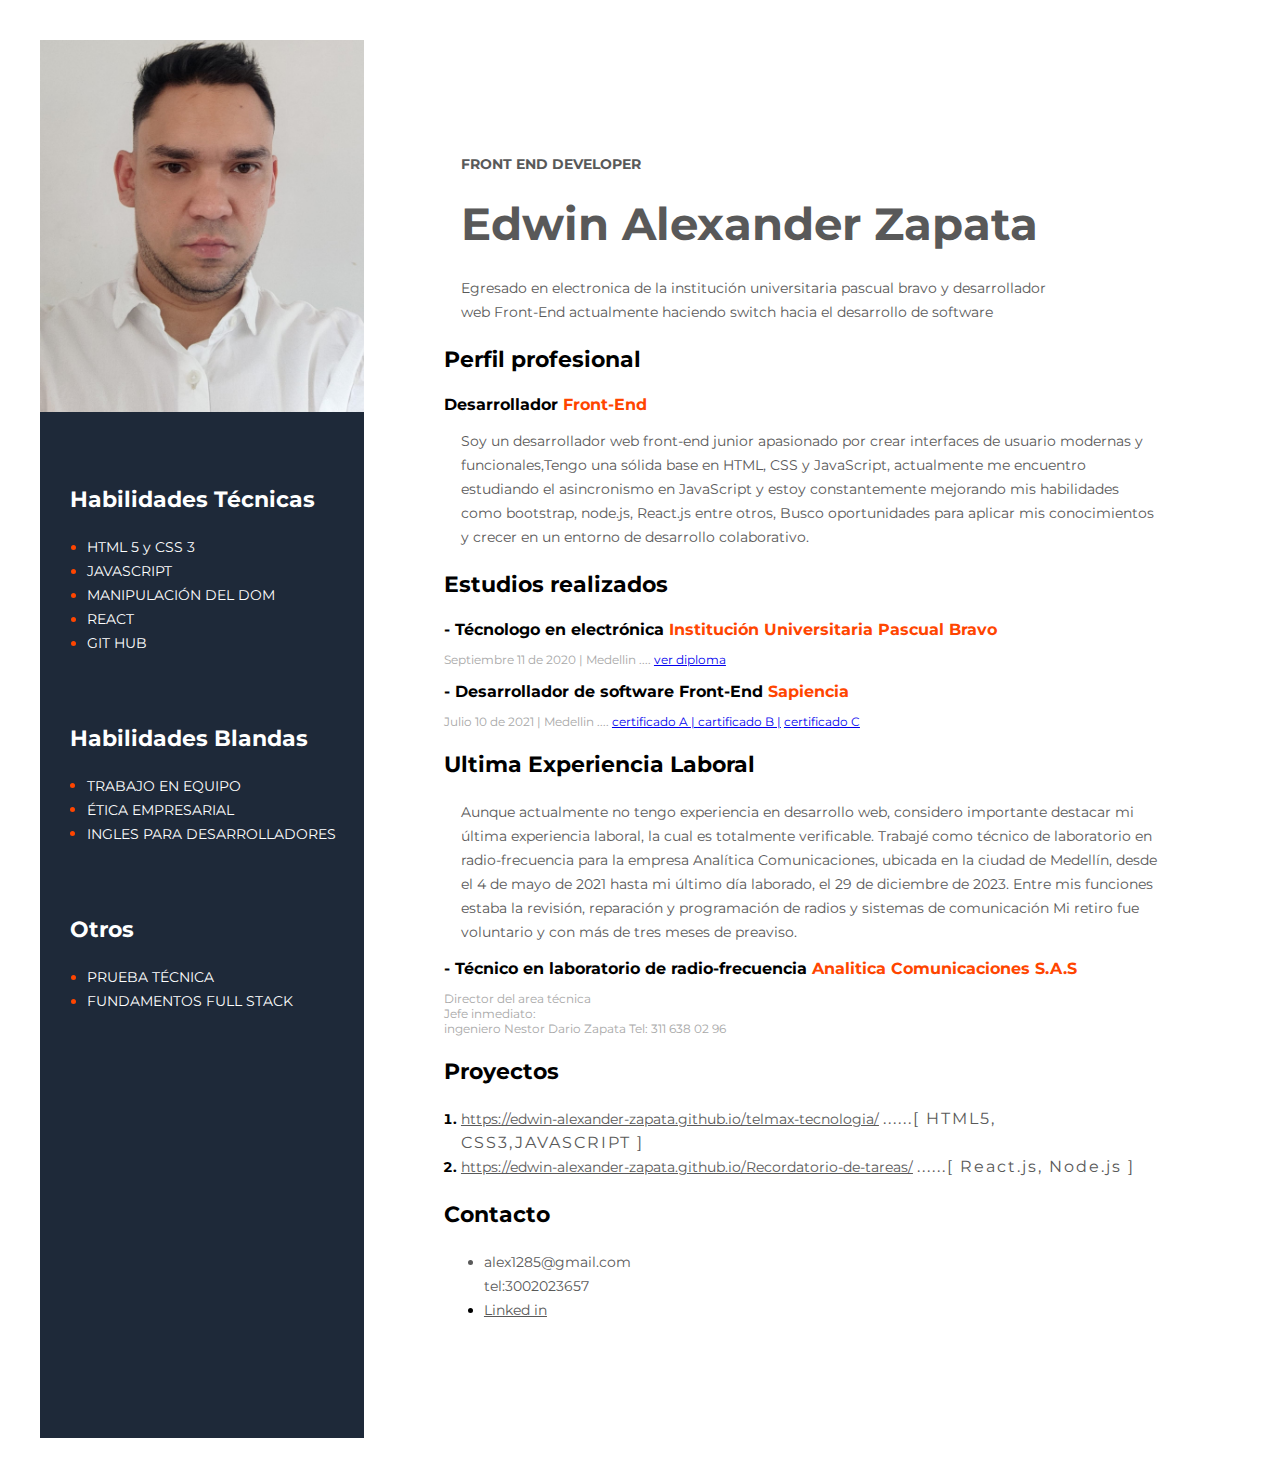
<file: index.html>
<!DOCTYPE html>
<html lang="es">

<head>
  <meta charset="UTF-8">
  <meta http-equiv="X-UA-Compatible" content="IE=edge">
  <meta name="viewport" content="width=device-width, initial-scale=1.0">
  <link rel="stylesheet" href="cv.css">
  <link href="https://fonts.googleapis.com/css?family=Montserrat:400,700&display=swap&subset=cyrillic" rel="stylesheet">
  <title>CV</title>
</head>

<body>
  <!-- contenedor principal -->
  <div class="contenedor-principal">

    <div class="informacion-general">
      <!-- descripción  -->

      <div class="descripcion">
        <h2 class="descripcion-profesion">FRONT END DEVELOPER</h2>
        <h1 class="nombre"> Edwin Alexander Zapata</h1>

        <p class="texto-descripcion"> Egresado en electronica de la institución universitaria pascual bravo
          y desarrollador web Front-End
          actualmente haciendo switch hacia el desarrollo de software</p>

      </div>
      <!-- proyectos -->



      <!-- perfil profesional -->
      <div class="experiencia-laboral">
        <h3 class="titulo-seccion-principal">Perfil profesional</h3>

        <!-- empresa 1 -->
        <div>
          <h4 class="puesto-empresa">
            Desarrollador <span class="texto-naranja"> Front-End</span>
          </h4>
          <div class="descripcion">
            <p>Soy un desarrollador web front-end junior apasionado por crear interfaces de usuario modernas y
              funcionales,Tengo una
              sólida base en HTML, CSS y JavaScript, actualmente me encuentro estudiando el asincronismo en JavaScript y
              estoy constantemente mejorando mis habilidades como bootstrap, node.js, React.js entre otros, Busco
              oportunidades para aplicar mis conocimientos y crecer en un entorno de desarrollo colaborativo.</p>

          </div>

        </div>



      </div>
      <div class="educacion">
        <h3 class="titulo-seccion-principal">Estudios realizados</h3>
        <h4 class="puesto-empresa">- Técnologo en electrónica <span class="texto-naranja">Institución Universitaria
            Pascual Bravo</span></h4>
        <p class="periodo-empresa">Septiembre 11 de 2020 | Medellin .... <a
            href="imagenes/Tecnologia electronica.jpeg">ver diploma</a></p>

        <h4 class="puesto-empresa">- Desarrollador de software Front-End <span class="texto-naranja">Sapiencia
          </span></h4>
        <p class="periodo-empresa">Julio 10 de 2021 | Medellin .... <a
            href="imagenes/Curso front sapiencia componente.jpeg">certificado A | </a>

          <a href="imagenes/proyecto sapiencia.jpeg"> cartificado B |</a> <a href="imagenes/Componente ingles.jpeg">
            certificado C</a>
        </p>

      </div>

      <div class="experiencia-laboral">
        <h3 class="titulo-seccion-principal">Ultima Experiencia Laboral</h3>
        <div class="descripcion">
          <p> Aunque actualmente no tengo experiencia en desarrollo web, considero importante destacar mi última
            experiencia laboral,
            la cual es totalmente verificable. Trabajé como técnico de laboratorio en radio-frecuencia para la empresa
            Analítica
            Comunicaciones, ubicada
            en la ciudad de Medellín, desde el 4 de mayo de 2021 hasta mi último día laborado, el 29 de diciembre de
            2023. Entre mis funciones
            estaba la revisión, reparación y programación de radios y sistemas de comunicación
            Mi retiro fue voluntario y con más de tres meses de preaviso.
          </p>
        </div>
        <h4 class="puesto-empresa">- Técnico en laboratorio de radio-frecuencia <span class="texto-naranja">Analitica
            Comunicaciones S.A.S</span></h4>
        <p class="periodo-empresa"> Director del area técnica <br> Jefe inmediato: <br>ingeniero Nestor Dario Zapata
          Tel: 311 638 02 96</p>
      </div>




      <div class="proyectos">
        <h3 class="titulo-seccion-principal">Proyectos</h3>


        <ol class="lista-proyectos">
          <li>
            <a class="enlace-proyectos"
              href="https://edwin-alexander-zapata.github.io/telmax-tecnologia/">https://edwin-alexander-zapata.github.io/telmax-tecnologia/</a>
            <span class="puntos-proyectos">......[ HTML5, CSS3,JAVASCRIPT ]</span>
          </li>


          <li>
            <a class="enlace-proyectos" href="https://edwin-alexander-zapata.github.io/Recordatorio-de-tareas/">
              https://edwin-alexander-zapata.github.io/Recordatorio-de-tareas/</a>
            <span class="puntos-proyectos">......[ React.js, Node.js ]</span>


          </li>

        </ol>

      </div>
      <div class="contacto">
        <h3 class="titulo-seccion-principal">Contacto </h3>
        <ul>
          <li class="enlace-telefono" href="alex1285@gmail.com">alex1285@gmail.com <br>tel:3002023657</li>

          <li> <a class="enlace-proyectos"
              href="https://www.linkedin.com/in/edwin-alexander-zapata-henao-904056208/">Linked in</a></li>



        </ul>

      </div>

    </div>
    <aside class="información-lateral">
      <img src="imagenes/foto blanca.jpeg" alt=" Mi foto de perfil">



      <!-- habiliadades tecnicas -->


      <div class="habilidades-tecnicas">
        <h3 class="titulo-lateral">Habilidades Técnicas</h3>
        <ul class="lista-lateral">

          <li><span class="elemento-lista-lateral"><a href="certificadoHTMLCSS.html">HTML 5 y CSS 3</a></span> </li>
          <li><span class="elemento-lista-lateral"><a href="certificadoJAVA.html">JAVASCRIPT</a></span> </li>
          <li><span class="elemento-lista-lateral"><a href="certificadoDOM.html">MANIPULACIÓN DEL DOM</a></span> </li>
          <li><span class="elemento-lista-lateral"><a href="certificadoREACT.html">REACT</a></span> </li>
          <li><span class="elemento-lista-lateral"><a href="certificadoGIT.html">GIT HUB</a></span> </li>
        </ul>

      </div>

      <div class="habilidades-blandas">

        <h3 class="titulo-lateral">Habilidades Blandas</h3>


        <ul class="lista-lateral">

          <li><span class="elemento-lista-lateral"><a href="certificadoTRABAJOEQUIPO.HTML">TRABAJO EN EQUIPO</a></li>
          <li><span class="elemento-lista-lateral"><a href="certificadoETICA.html">ÉTICA EMPRESARIAL</a></li>
          <li><span class="elemento-lista-lateral"><a href="certificadoINGLES.html">INGLES PARA DESARROLLADORES</a></li>

        </ul>



      </div>

      <div class="otros">

        <h3 class="titulo-lateral">Otros </h3>


        <ul class="lista-lateral">

          <li><span class="elemento-lista-lateral"><a href="pruebatecnica.html">PRUEBA TÉCNICA</a></li>
          <li><span class="elemento-lista-lateral"><a href="fundamentosfullstack.html">FUNDAMENTOS FULL STACK</a>


        </ul>



      </div>




    </aside>



  </div>

</body>



</html>
</file>
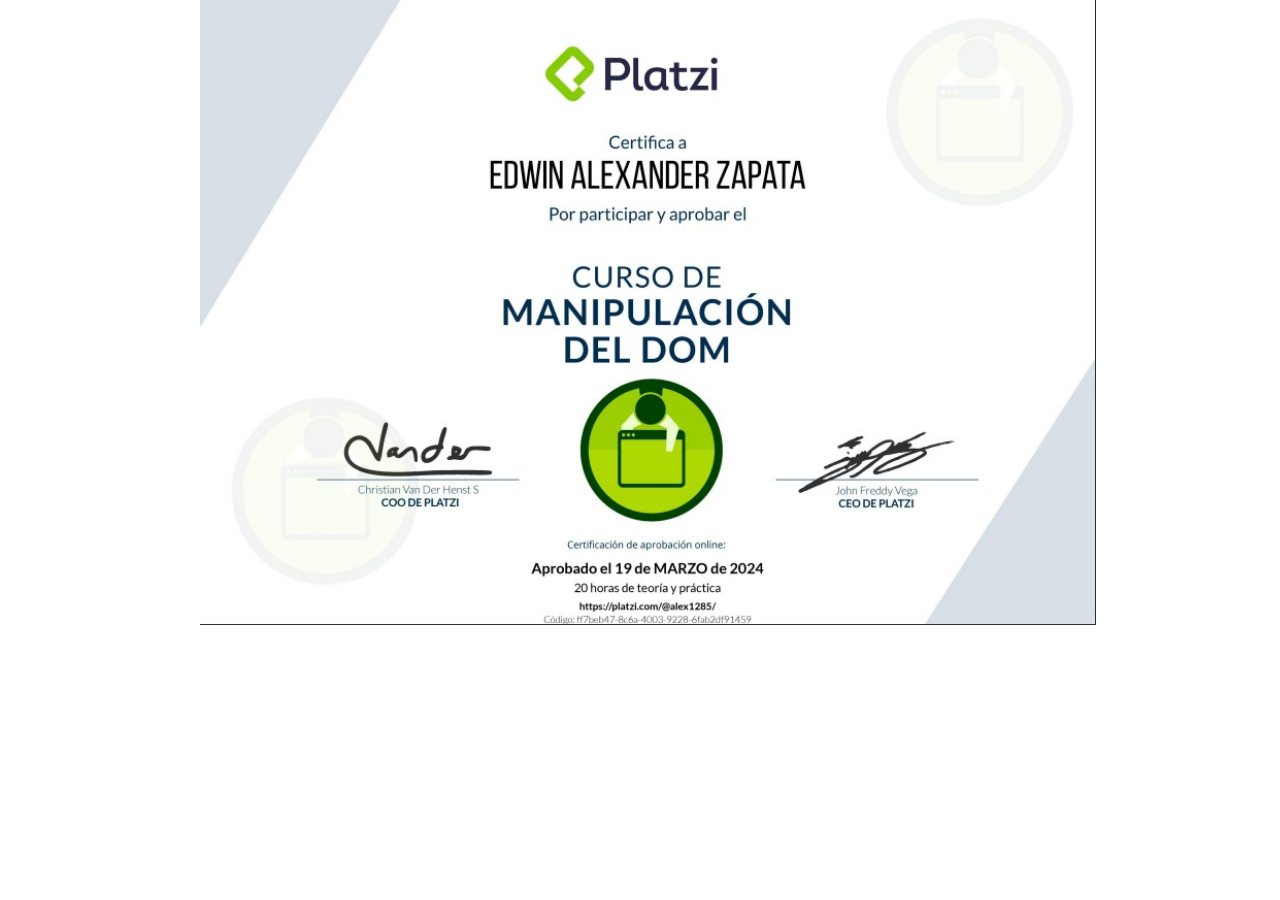
<file: certificadoDOM.html>
<!DOCTYPE html>
<html lang="es">
<head>
    <meta charset="UTF-8">
    <meta name="viewport" content="width=device-width, initial-scale=1.0">
    <title>certificado</title>
    <link rel="stylesheet" href="certificado.css">
</head>
<body>
   
    <main>
        <img src="imagenes/Curso manipulación de DOM.jpg" alt="DOM">
    </main>
    
</body>
</html>
</file>
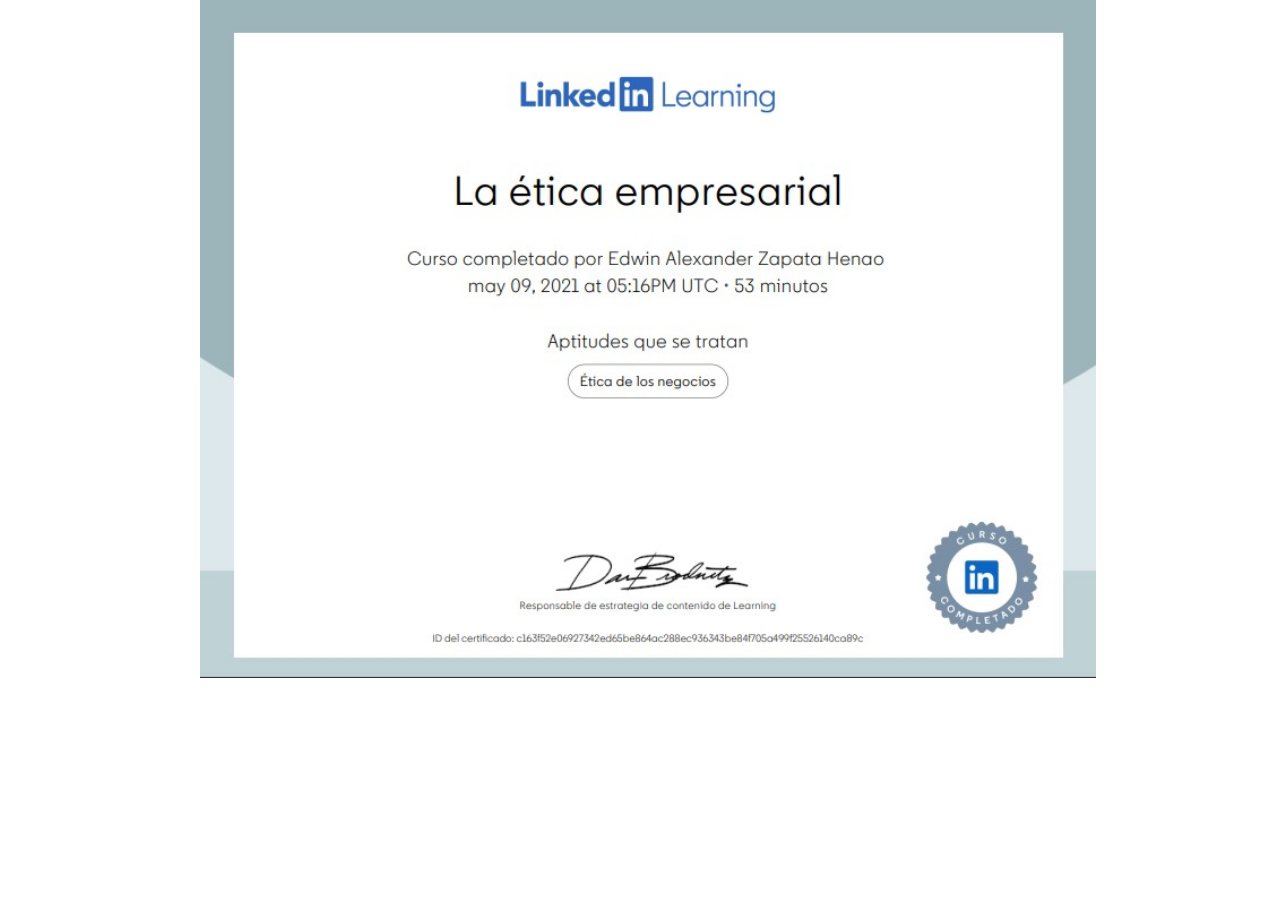
<file: certificadoETICA.html>
<!DOCTYPE html>
<html lang="es">

<head>
    <meta charset="UTF-8">
    <meta name="viewport" content="width=device-width, initial-scale=1.0">
    <title>certificado ética empresarial</title>
    <link rel="stylesheet" href="certificado.css">
</head>

<body>
    <main>
        <img src="imagenes/Etica empressarial.jpg" alt="ÉTICA ">
    </main>
</body>

</html>
</file>
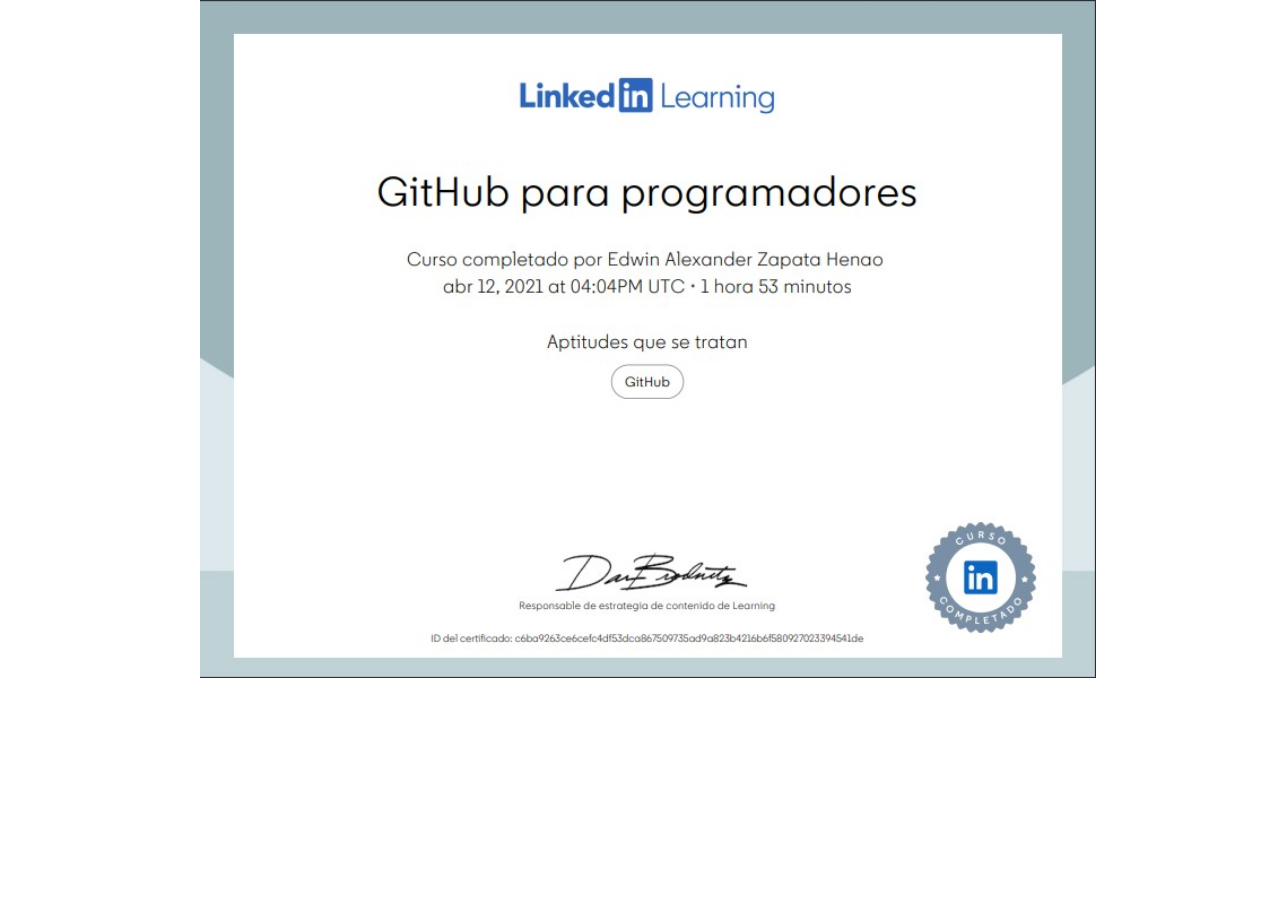
<file: certificadoGIT.html>
<!DOCTYPE html>
<html lang="es">

<head>
    <meta charset="UTF-8">
    <meta name="viewport" content="width=device-width, initial-scale=1.0">
    <title>certificado Java Script</title>
    <link rel="stylesheet" href="certificado.css">
</head>

<body>
    <main>
        <img src="imagenes/Git para programadores.jpg" alt="GIT">
    </main>
</body>

</html>
</file>
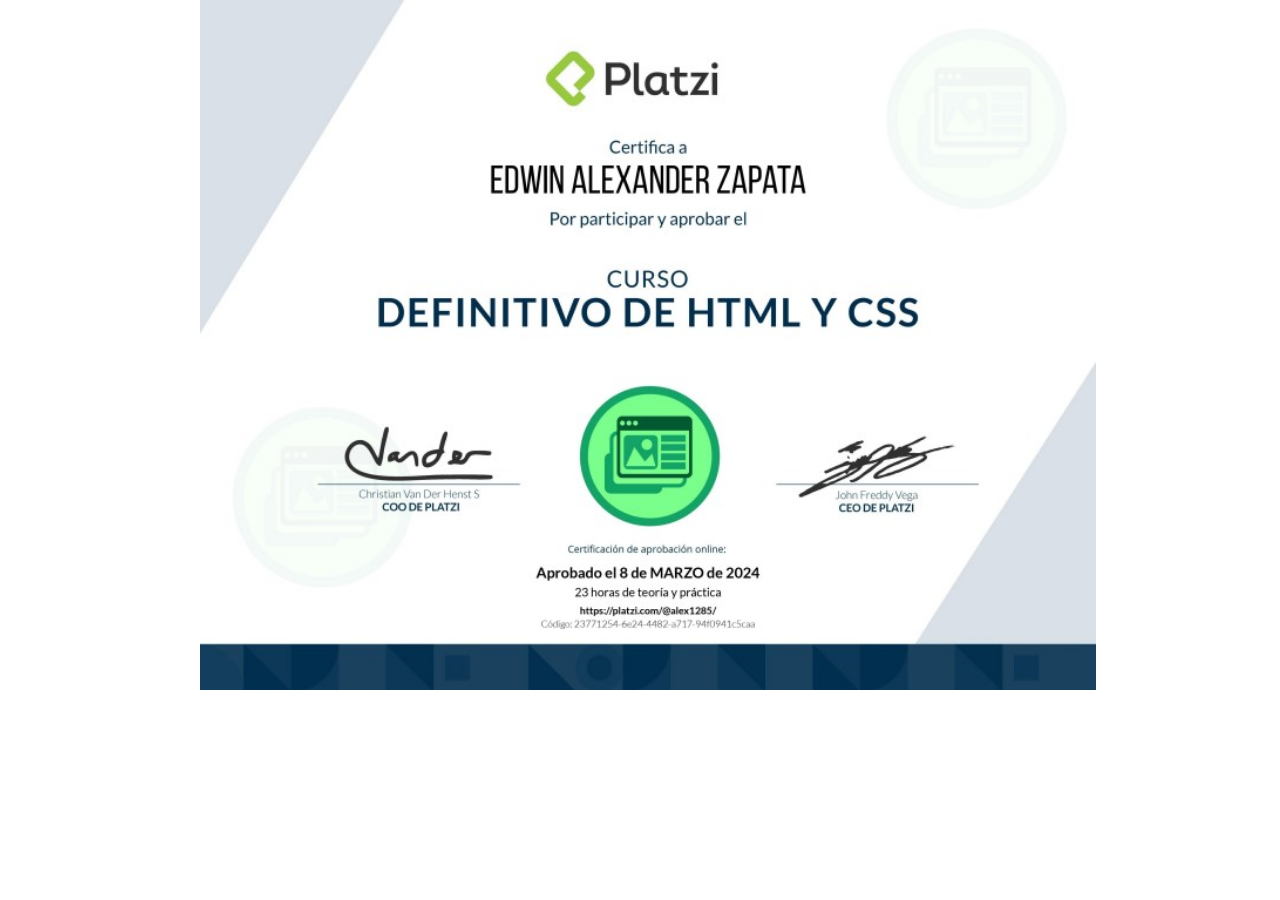
<file: certificadoHTMLCSS.html>
<!DOCTYPE html>
<html lang="es">

<head>
    <meta charset="UTF-8">
    <meta name="viewport" content="width=device-width, initial-scale=1.0">
    <title>certificado HTML y CSS</title>
    <link rel="stylesheet" href="certificado.css">
</head>

<body>
    <main>
        <img src="imagenes/Curso HTML y CSS.jpg" alt="HTML y CSS">
    </main>
</body>

</html>
</file>
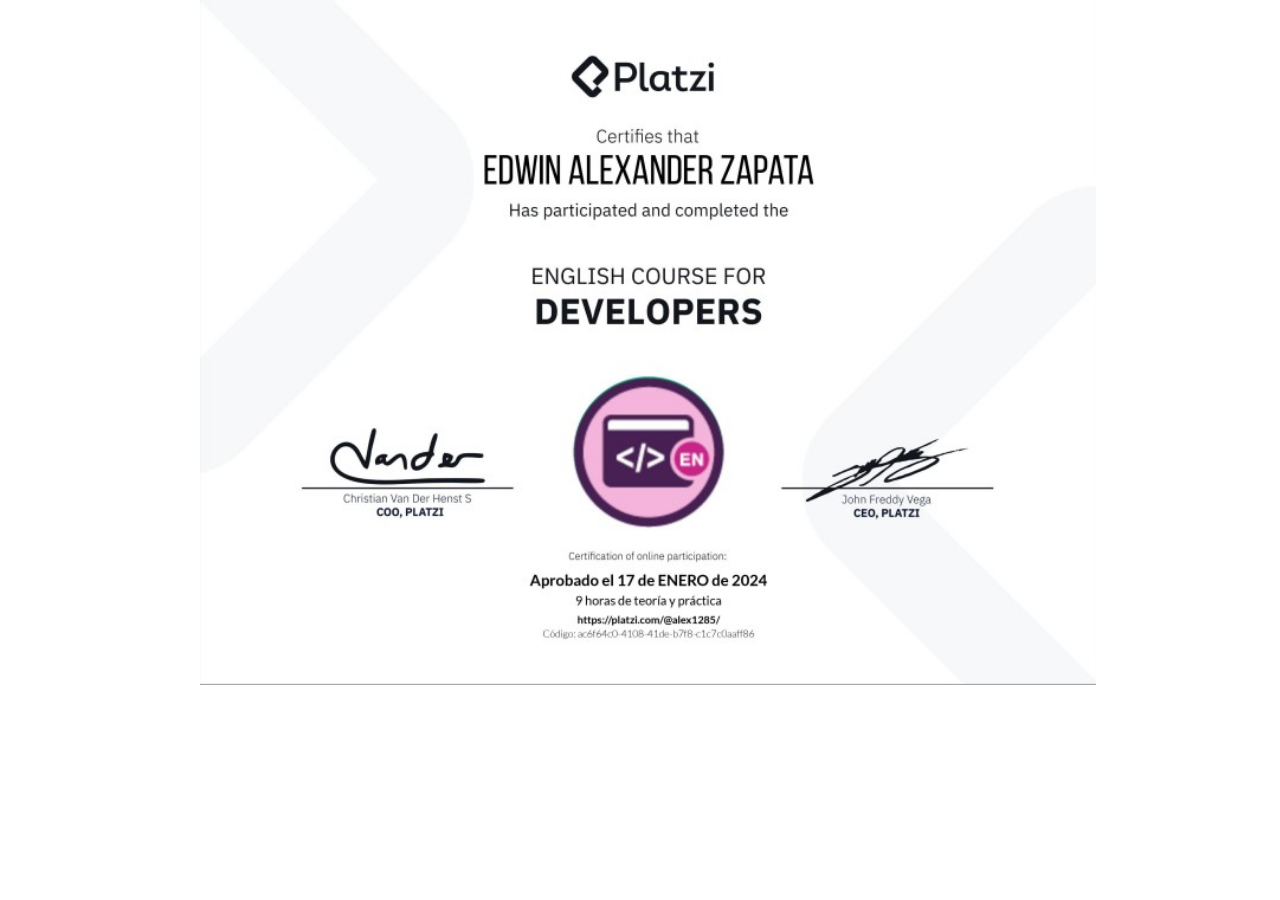
<file: certificadoINGLES.html>
<html lang="es">

<head>
    <meta charset="UTF-8">
    <meta name="viewport" content="width=device-width, initial-scale=1.0">
    <title>certificado ingles para desarrolladores </title>
    <link rel="stylesheet" href="certificado.css">
</head>

<body>
    <main>
        <img src="imagenes/English for developers.jpg" alt="INGLES PARA DESARROLLADORES">
    </main>
</body>

</html>
</file>
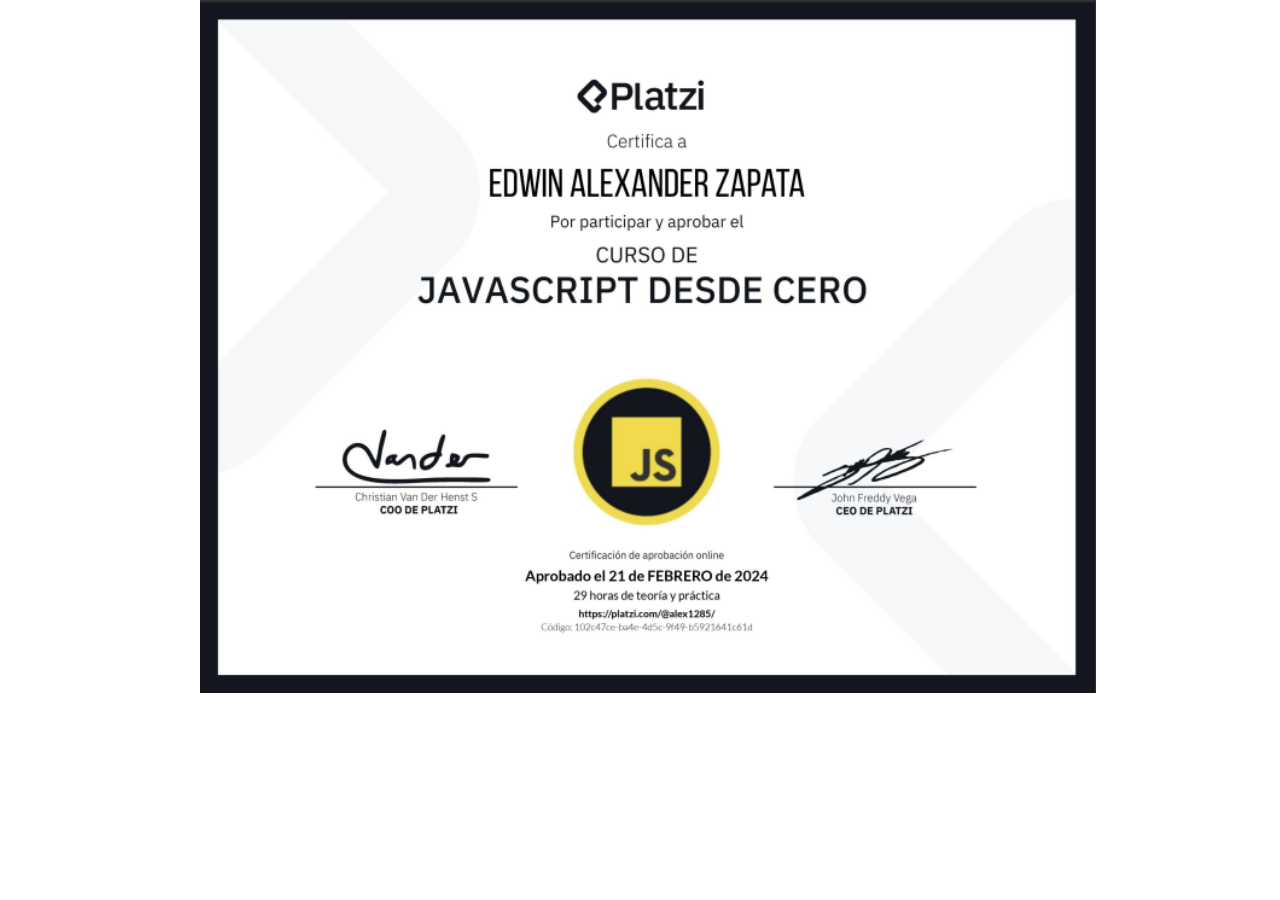
<file: certificadoJAVA.html>
<!DOCTYPE html>
<html lang="es">
<head>
    <meta charset="UTF-8">
    <meta name="viewport" content="width=device-width, initial-scale=1.0">
    <title>certificado Java Script</title>
    <link rel="stylesheet" href="certificado.css">
</head>
<body>
    <main>
        <img src="imagenes/javascript.png" alt="JAVASCRIPT">
    </main>
</body>
</html>
</file>
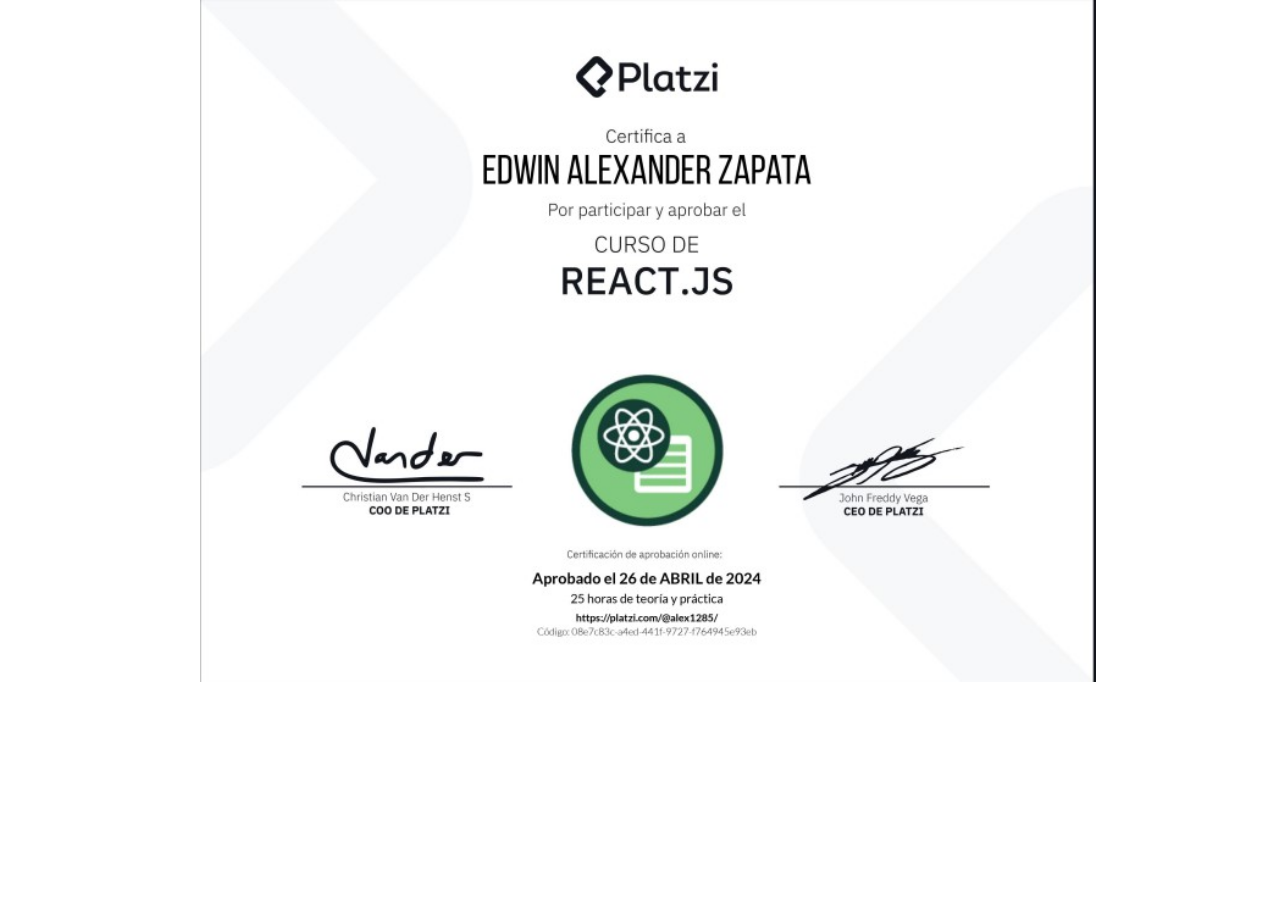
<file: certificadoREACT.html>
<!DOCTYPE html>
<html lang="es">

<head>
    <meta charset="UTF-8">
    <meta name="viewport" content="width=device-width, initial-scale=1.0">
    <title>certificado React</title>
    <link rel="stylesheet" href="certificado.css">
</head>

<body>
    <main>
        <img src="imagenes/React.js.jpg" alt="REACT.js">
    </main>
</body>

</html>
</file>
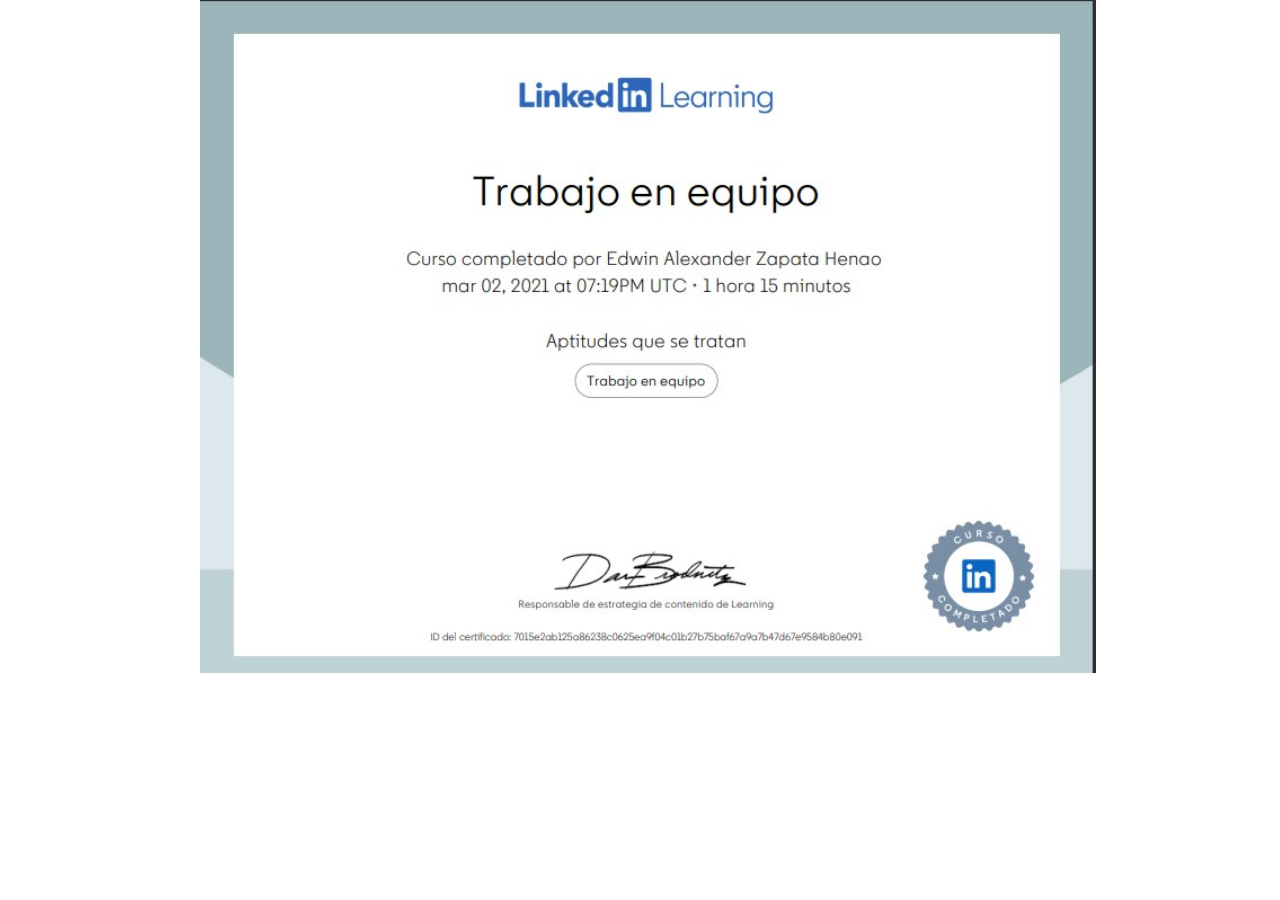
<file: certificadoTRABAJOEQUIPO.HTML>
<!DOCTYPE html>
<html lang="es">

<head>
    <meta charset="UTF-8">
    <meta name="viewport" content="width=device-width, initial-scale=1.0">
    <title>certificado trabajo en equipo</title>
    <link rel="stylesheet" href="certificado.css">
</head>

<body>
    <main>
        <img src="imagenes/Trabajo en equipo.jpg" alt="TRABAJO EN EQUIPO">
    </main>
</body>

</html>
</file>
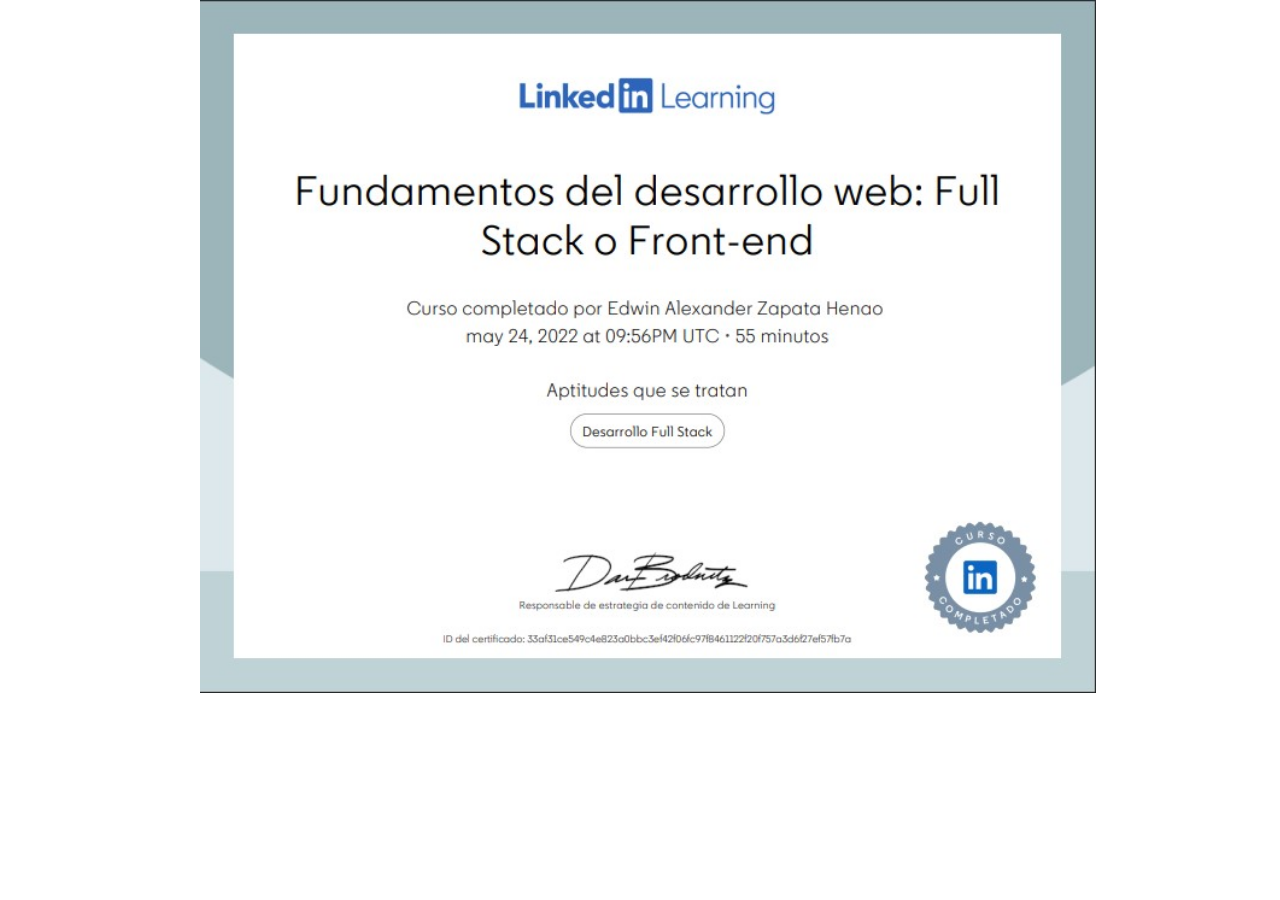
<file: fundamentosfullstack.html>
<!DOCTYPE html>
<html lang="es">

<head>
    <meta charset="UTF-8">
    <meta name="viewport" content="width=device-width, initial-scale=1.0">
    <title>Fundamentos desarrollo full stack</title>
    <link rel="stylesheet" href="certificado.css">
</head>

<body>
    <main>
        <img src="imagenes/Fundamentos del desarrrollo web full stack.jpg" alt="DESARROLLO FULL STACK">
    </main>
</body>

</html>
</file>
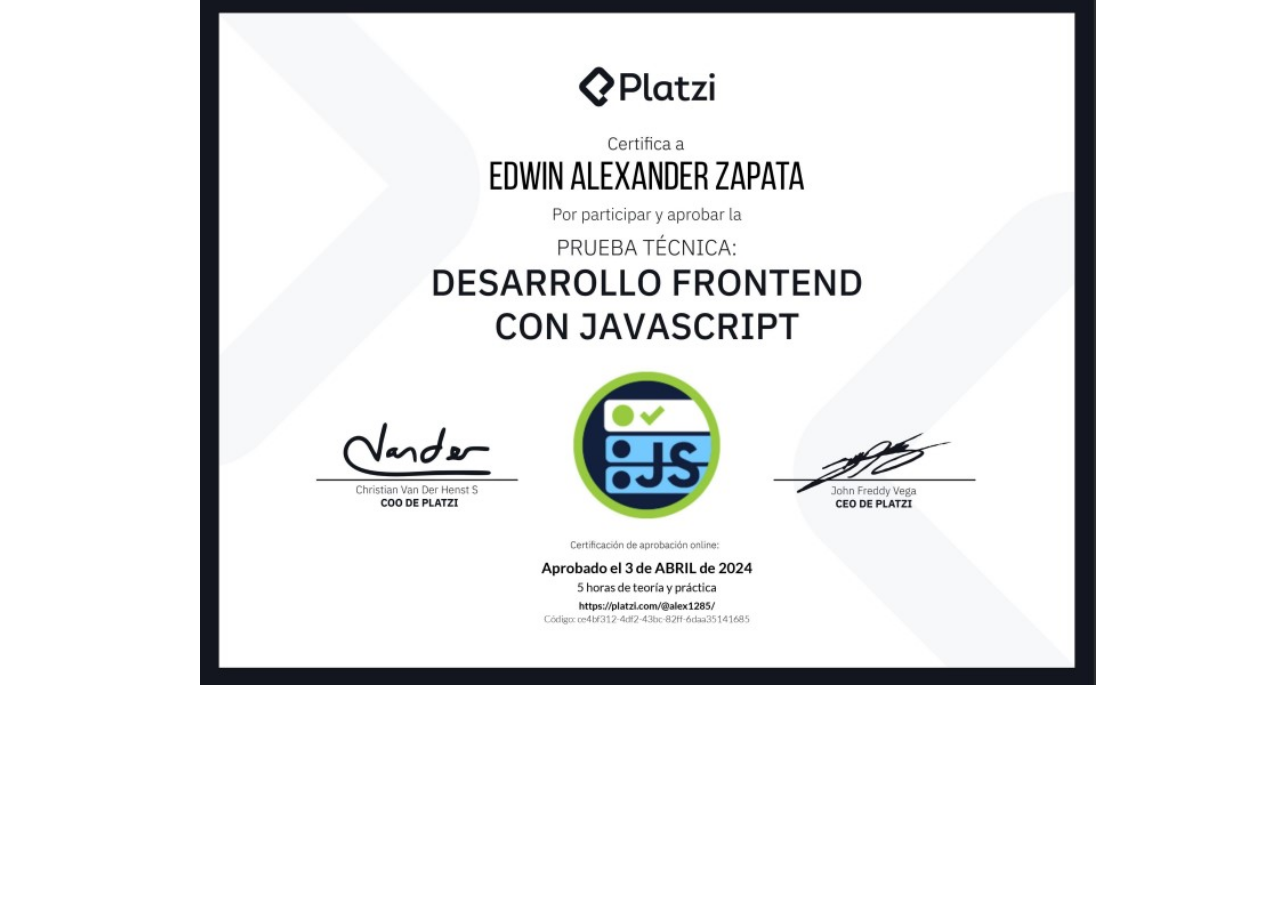
<file: pruebatecnica.html>
<!DOCTYPE html>
<html lang="es">

<head>
    <meta charset="UTF-8">
    <meta name="viewport" content="width=device-width, initial-scale=1.0">
    <title>prueba técnica frontend con javascript</title>
    <link rel="stylesheet" href="certificado.css">
</head>

<body>
    <main>
        <img src="imagenes/Prueba Técnica FRONTEND con java script.jpg" alt="PRUEBA TECNICA">
    </main>
</body>

</html>
</file>
<file: cv.css>
body{
    background-color: #FFFFFF;
    font-family: "monserrat",arial; 
}
li {
     line-height:  24px; ;
}
.contenedor-principal {
    display: flex;
    flex-direction: row-reverse;
    background-color: white;
    width: 1200px;
    margin: 40px auto;
}
/*   informacion general       */
.informacion-general {
    padding: 100px 80px;
    width: 70%;
}
.nombre {
    font-family: 'Montserrat';  
font-style: normal;
font-weight: 700;
font-size: 45px;
line-height: 55px;
margin-top: 20px ;
margin-bottom: 25px;
}
.texto-descripcion {
    width: 600px;
    font-style: normal;
    font-weight: 400;
    font-size: 14px;
    line-height: 24px;
    font-family: 'Montserrat';
}
.descripcion-profesion {
    font-size: 14px;
    font-weight: 700px;
    font-family: 'Montserrat'; 
}

/* secciones principales */
.titulo-seccion-principal {
    font-style: normal;
    font-weight: 700;
    font-size: 22px;
    line-height: 27px;
    font-family: 'Montserrat';
}
.texto-naranja {
    color: orangered;
}
/* seccion proyectos*/
.lista-proyectos {
font-style: normal;
font-weight: 700;
font-size: 14px;
line-height: 24px;
padding-left: 17px;
font-family: 'Montserrat';
}
.enlace-proyectos {
font-style: normal;
font-weight: 400;
font-size: 14px;
line-height: 24px;
color: #595959;
text-decoration-line: underline;
font-family: 'Montserrat';
}

.enlace-telefono {
        font-style: normal;
        font-weight: 400;
        font-size: 14px;
        line-height: 24px;
        color: #595959;
        text-decoration-line: none;
        font-family: 'Montserrat'}
    
.puntos-proyectos {
    font-style: normal;
    font-weight: 400;
    font-size: 16px;
    line-height: 24px;
    color: #595959;
    letter-spacing: 2px;
}
/*experiencia laboral*/
.puesto-empresa {
    font-style: normal;
    font-weight: 700;
    font-size: 16px;
    line-height: 20px;
    color: #000000;
    margin-top: 15px;
    margin-bottom: 11px ;
    font-family: 'Montserrat';
}
.periodo-empresa {

    font-style: normal;
    font-weight: 400;
    font-size: 12px;
    line-height: 15px;   
    color: #A8A8A8;
    font-family: 'Montserrat';
}
.descripcion {
font-family: 'Montserrat';
font-style: normal;
font-weight: 400;
font-size: 14px;
line-height: 24px;
color: #595959;
padding-left: 17px;
}
.información-lateral{
    background-color: #1e2939;
    width: 380px;
    

}
.información-lateral img{
    width: 100%;
    margin-top: opx;
}
.titulo-lateral {
    font-style: normal;
    font-weight: 700;
    font-size: 22px;
    line-height: 27px;
    color: white;
    margin-top: 30px;
    font-family: 'Montserrat';
}
 .habilidades-tecnicas, .habilidades-blandas, .otros  {
margin-left: 30px;
margin-top:70px;
}


.lista-lateral {
    padding-left: 17px;
}
.lista-lateral > li {
    color: orangered;
}
.elemento-lista-lateral {
    font-style: normal;
    font-weight: 400;
    font-size: 14px;
    line-height: 24px;
    color:   white;
    font-family: 'Montserrat';
    text-decoration: none;
}
.elemento-lista-lateral a{
text-decoration: none;
color: #FFFFFF;
}

 a :hover{
    text-decoration: overline;
    color: orangered;
    background-color: blue;
}



.habilidades-blandas {
    margin-left: 30px;
    font-family: 'Montserrat';
}

.Others {

    margin-left: 30px;
}
</file>
<file: certificado.css>
*{
    padding: 0;
    margin: 0;
    box-sizing: border-box;
}

h1 {
    text-align: center;
    margin-top: 50px;
}

h3 {

    margin-top: 30px;
    text-align: center;

}




img {
    width: 70%;
    height: auto;
    margin-left: 200px;

}
</file>
